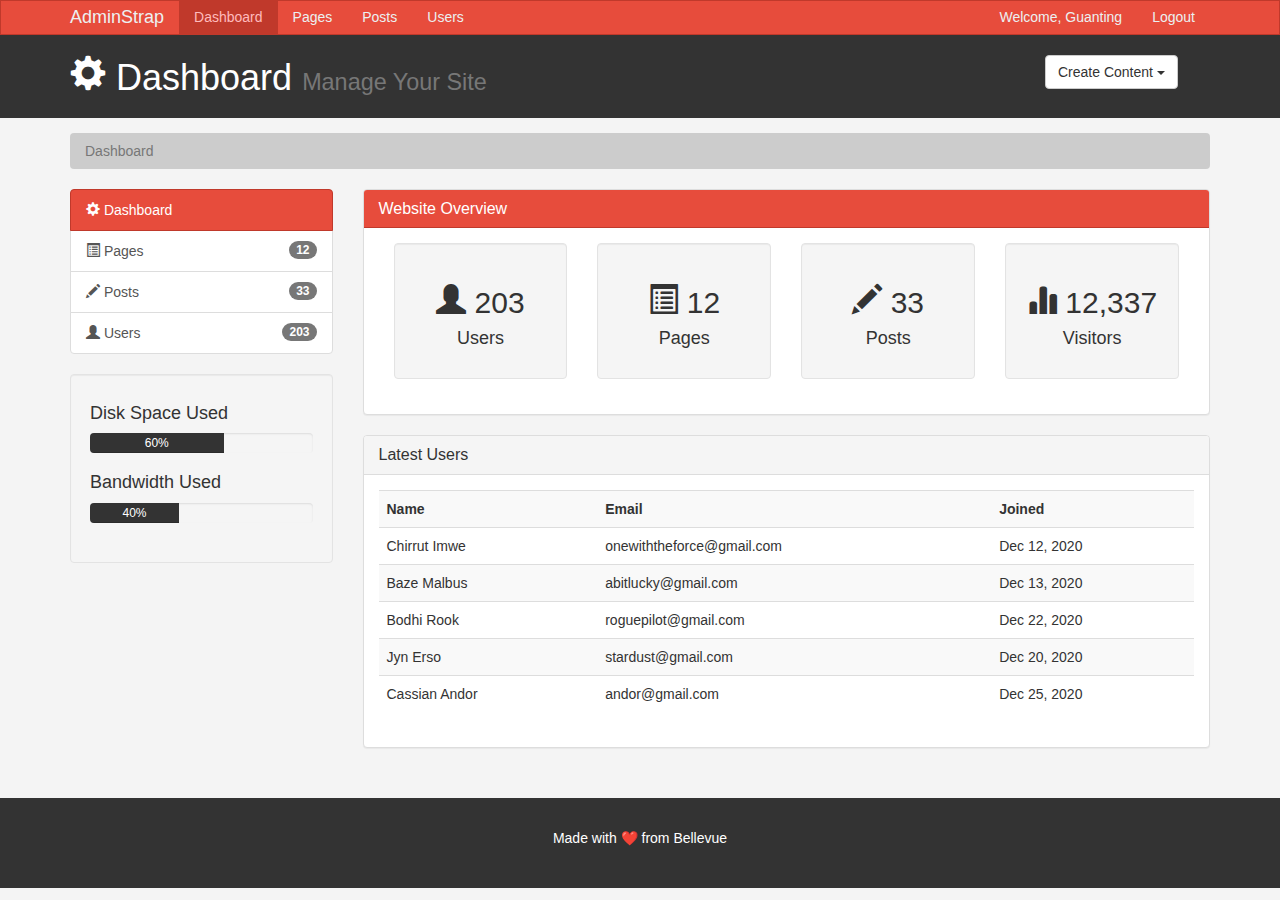
<file: index.html>
<!doctype html>
<html lang="en">

<head>
  <meta charset="utf-8">
  <meta name="viewport" content="width=device-width, initial-scale=1">
  <meta name="generator" content="Hugo 0.88.1">
  <title>Admin Area | Dashboard</title>

  <!-- Bootstrap core CSS -->
  <link href="css/bootstrap.min.css" rel="stylesheet">
  <link href="css/style.css" rel="stylesheet">
  <script src="https://cdn.ckeditor.com/4.6.1/standard/ckeditor.js"></script>
</head>

<body>

  <nav class="navbar navbar-default">
    <div class="container">
      <div class="navbar-header">
        <button type="button" class="navbar-toggle collapsed" data-toggle="collapse" data-target="#navbar"
          aria-expanded="false" aria-controls="navbar">
          <span class="sr-only">Toggle navigation</span>
          <span class="icon-bar"></span>
          <span class="icon-bar"></span>
          <span class="icon-bar"></span>
        </button>
        <a class="navbar-brand" href="#">AdminStrap</a>
      </div>
      <div id="navbar" class="collapse navbar-collapse">
        <ul class="nav navbar-nav">
          <li class="active"><a href="index.html">Dashboard</a></li>
          <li><a href="pages.html">Pages</a></li>
          <li><a href="posts.html">Posts</a></li>
          <li><a href="users.html">Users</a></li>
        </ul>
        <ul class="nav navbar-nav navbar-right">
          <li><a href="#">Welcome, Guanting</a></li>
          <li><a href="login.html">Logout</a></li>
        </ul>
      </div>
      <!--/.nav-collapse -->
    </div>
  </nav>

  <header id="header">
    <div class="container">
      <div class="row">
        <div class="col-md-10">
          <h1><span class="glyphicon glyphicon-cog" aria-hidden="true"></span> Dashboard <small>Manage Your Site</small>
          </h1>
        </div>
        <div class="col-md-2">
          <div class="dropdown create">
            <button class="btn btn-default dropdown-toggle" type="button" id="dropdownMenu1" data-toggle="dropdown"
              aria-haspopup="true" aria-expanded="true">
              Create Content
              <span class="caret"></span>
            </button>
            <ul class="dropdown-menu" aria-labelledby="dropdownMenu1">
              <li><a type="button" data-toggle="modal" data-target="#addPage">Add Page</a></li>
              <li><a type="button" data-toggle="modal" data-target="#addPost">Add Post</a></li>
              <li><a type="button" data-toggle="modal" data-target="#addUser">Add User</a></li>
            </ul>
          </div>
        </div>
      </div>
    </div>
  </header>

  <section id="breadcrumb">
    <div class="container">
      <ol class="breadcrumb">
        <li class="active">Dashboard</li>
      </ol>
    </div>
  </section>

  <section id="main">
    <div class="container">
      <div class="row">
        <div class="col-md-3">
          <div class="list-group">
            <a href="index.html" class="list-group-item active main-color-bg">
              <span class="glyphicon glyphicon-cog" aria-hidden="true"></span> Dashboard
            </a>
            <a href="pages.html" class="list-group-item"><span class="glyphicon glyphicon-list-alt"
                aria-hidden="true"></span> Pages <span class="badge">12</span></a>
            <a href="posts.html" class="list-group-item"><span class="glyphicon glyphicon-pencil"
                aria-hidden="true"></span> Posts <span class="badge">33</span></a>
            <a href="#" class="list-group-item"><span class="glyphicon glyphicon-user" aria-hidden="true"></span> Users
              <span class="badge">203</span></a>
          </div>
          <div class="well">
            <h4>Disk Space Used</h4>
            <div class="progress">
              <div class="progress-bar" role="progressbar" aria-valuenow="60" aria-valuemin="0" aria-valuemax="100"
                style="width: 60%;">
                60%
              </div>
            </div>
            <h4>Bandwidth Used</h4>
            <div class="progress">
              <div class="progress-bar" role="progressbar" aria-valuenow="60" aria-valuemin="0" aria-valuemax="100"
                style="width: 40%;">
                40%
              </div>
            </div>
          </div>
        </div>
        <div class="col-md-9">
          <!-- Website Overview -->
          <div class="panel panel-default">
            <div class="panel-heading main-color-bg">
              <h3 class="panel-title">Website Overview</h3>
            </div>
            <div class="panel-body">
              <div class="col-md-3">
                <div class="well dash-box">
                  <h2><span class="glyphicon glyphicon-user" aria-hidden="true"></span> 203</h2>
                  <h4>Users</h4>
                </div>
              </div>
              <div class="col-md-3">
                <div class="well dash-box">
                  <h2><span class="glyphicon glyphicon-list-alt" aria-hidden="true"></span> 12</h2>
                  <h4>Pages</h4>
                </div>
              </div>
              <div class="col-md-3">
                <div class="well dash-box">
                  <h2><span class="glyphicon glyphicon-pencil" aria-hidden="true"></span> 33</h2>
                  <h4>Posts</h4>
                </div>
              </div>
              <div class="col-md-3">
                <div class="well dash-box">
                  <h2><span class="glyphicon glyphicon-stats" aria-hidden="true"></span> 12,337</h2>
                  <h4>Visitors</h4>
                </div>
              </div>
            </div>
          </div>
          <div class="panel panel-default">
            <div class="panel-heading">
              <h3 class="panel-title">Latest Users</h3>
            </div>
            <div class="panel-body">
              <table class="table table-striped table-hover">
                <tr>
                  <th>Name</th>
                  <th>Email</th>
                  <th>Joined</th>
                </tr>
                <tr>
                  <td>Chirrut Imwe</td>
                  <td>onewiththeforce@gmail.com</td>
                  <td>Dec 12, 2020</td>
                </tr>
                <tr>
                  <td>Baze Malbus</td>
                  <td>abitlucky@gmail.com</td>
                  <td>Dec 13, 2020</td>
                </tr>
                <tr>
                  <td>Bodhi Rook</td>
                  <td>roguepilot@gmail.com</td>
                  <td>Dec 22, 2020</td>
                </tr>
                <tr>
                  <td>Jyn Erso</td>
                  <td>stardust@gmail.com</td>
                  <td>Dec 20, 2020</td>
                </tr>
                <tr>
                  <td>Cassian Andor</td>
                  <td>andor@gmail.com</td>
                  <td>Dec 25, 2020</td>
                </tr>
              </table>
            </div>
          </div>
        </div>
      </div>
    </div>
  </section>

  <footer id="footer">
    <p>Made with ❤️ from Bellevue</p>
  </footer>

  <!-- Modals -->

  <!-- Add Page -->
  <div class="modal fade" id="addPage" tabindex="-1" role="dialog" aria-labelledby="myModalLabel">
    <div class="modal-dialog" role="document">
      <div class="modal-content">
        <form>
          <div class="modal-header">
            <button type="button" class="close" data-dismiss="modal" aria-label="Close"><span
                aria-hidden="true">&times;</span></button>
            <h4 class="modal-title" id="myModalLabel">Add Page</h4>
          </div>
          <div class="modal-body">
            <div class="form-group">
              <label>Page Title</label>
              <input type="text" class="form-control" placeholder="Page Title">
            </div>
            <div class="form-group">
              <label>Page Body</label>
              <textarea name="editor1" class="form-control" placeholder="Page Body"></textarea>
            </div>
            <div class="checkbox">
              <label>
                <input type="checkbox"> Published
              </label>
            </div>
            <div class="form-group">
              <label>Meta Tags</label>
              <input type="text" class="form-control" placeholder="Add Some Tags...">
            </div>
            <div class="form-group">
              <label>Meta Description</label>
              <input type="text" class="form-control" placeholder="Add Meta Description...">
            </div>
          </div>
          <div class="modal-footer">
            <button type="button" class="btn btn-default" data-dismiss="modal">Close</button>
            <button type="submit" class="btn btn-primary">Save changes</button>
          </div>
        </form>
      </div>
    </div>
  </div>

  <!-- Add Post -->
  <div class="modal fade" id="addPost" tabindex="-1" role="dialog" aria-labelledby="myModalLabel">
    <div class="modal-dialog" role="document">
      <div class="modal-content">
        <form>
          <div class="modal-header">
            <button type="button" class="close" data-dismiss="modal" aria-label="Close"><span
                aria-hidden="true">&times;</span></button>
            <h4 class="modal-title" id="myModalLabel">Add Post</h4>
          </div>
          <div class="modal-body">
            <div class="form-group">
              <label>Post Title</label>
              <input type="text" class="form-control" placeholder="Post Title">
            </div>
            <div class="form-group">
              <label>Post Body</label>
              <textarea name="editor2" class="form-control" placeholder="Post Body"></textarea>
            </div>
            <div class="form-group">
              <label>Meta Tags</label>
              <input type="text" class="form-control" placeholder="Add Some Tags...">
            </div>
            <div class="form-group">
              <label>Meta Description</label>
              <input type="text" class="form-control" placeholder="Add Meta Description...">
            </div>
          </div>
          <div class="modal-footer">
            <button type="button" class="btn btn-default" data-dismiss="modal">Close</button>
            <button type="submit" class="btn btn-primary">Save changes</button>
          </div>
        </form>
      </div>
    </div>
  </div>

  <!-- TODO: Add Post, Add User -->
  <div class="modal fade" id="addUser" tabindex="-1" role="dialog" aria-labelledby="myModalLabel">
    <div class="modal-dialog" role="document">
      <div class="modal-content">
        <form>
          <div class="modal-header">
            <button type="button" class="close" data-dismiss="modal" aria-label="Close"><span
                aria-hidden="true">&times;</span></button>
            <h4 class="modal-title" id="myModalLabel">Add User</h4>
          </div>
          <div class="modal-body">
            <div class="form-group">
              <label>Name of User</label>
              <input type="text" class="form-control" placeholder="Name of User">
            </div>
            <div class="form-group">
              <label>User Email</label>
              <input type="text" class="form-control" placeholder="Email">
            </div>
          </div>
          <div class="modal-footer">
            <button type="button" class="btn btn-default" data-dismiss="modal">Close</button>
            <button type="submit" class="btn btn-primary">Invite to Organization</button>
          </div>
        </form>
      </div>
    </div>
  </div>


  <script>
    CKEDITOR.replace( 'editor1' );
    CKEDITOR.replace( 'editor2' );
  </script>
  <!-- Bootstrap core JavaScript
    ================================================== -->
  <!-- Placed at the end of the document so the pages load faster -->
  <script src="https://ajax.googleapis.com/ajax/libs/jquery/1.12.4/jquery.min.js"></script>
  <script src="js/bootstrap.min.js"></script>
</body>

</html>
</file>
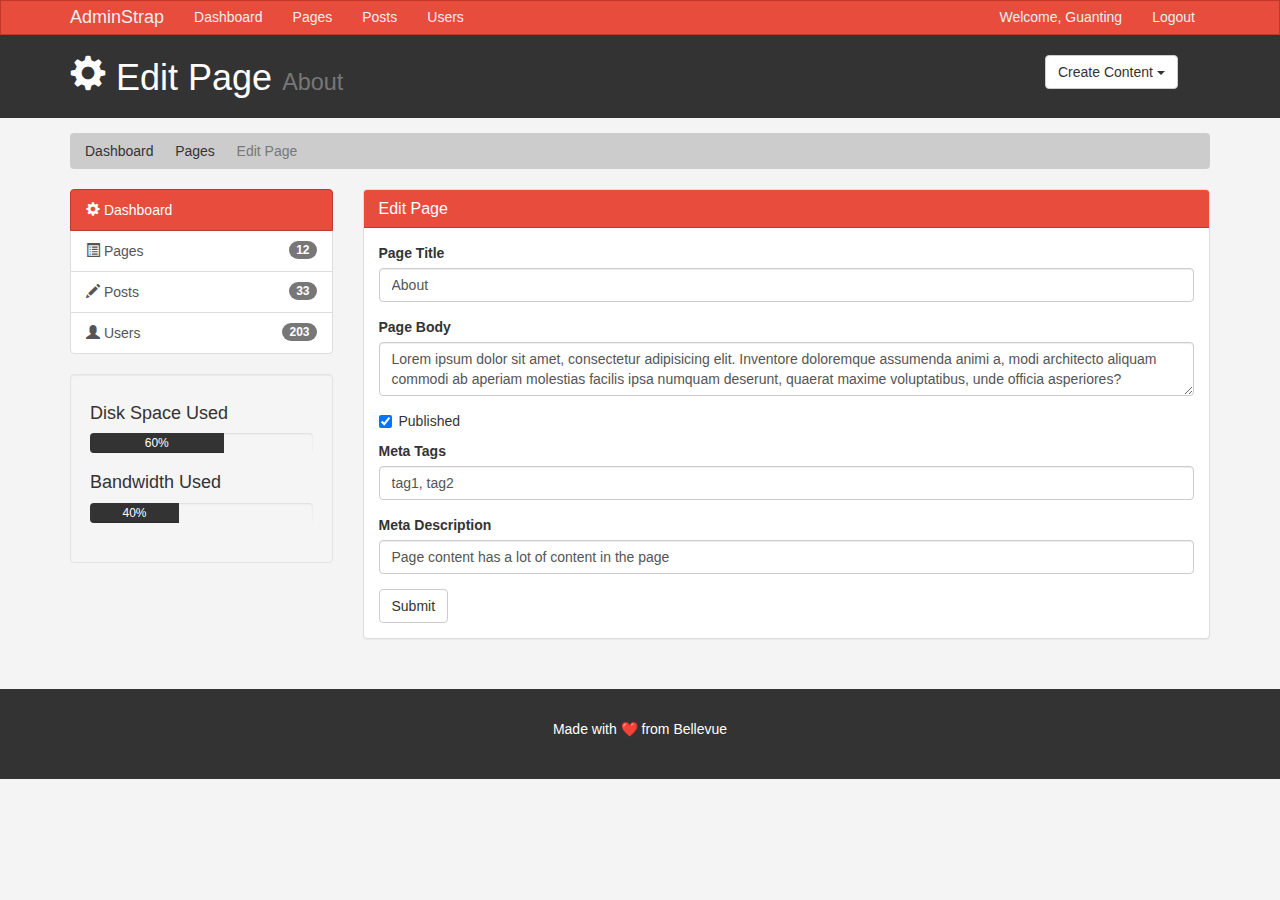
<file: edit.html>
<!doctype html>
<html lang="en">

<head>
  <meta charset="utf-8">
  <meta name="viewport" content="width=device-width, initial-scale=1">
  <meta name="generator" content="Hugo 0.88.1">
  <title>Admin Area | Edit Page</title>

  <!-- Bootstrap core CSS -->
  <link href="css/bootstrap.min.css" rel="stylesheet">
  <link href="css/style.css" rel="stylesheet">
  <script src="https://cdn.ckeditor.com/4.6.1/standard/ckeditor.js"></script>
</head>

<body>

  <nav class="navbar navbar-default">
    <div class="container">
      <div class="navbar-header">
        <button type="button" class="navbar-toggle collapsed" data-toggle="collapse" data-target="#navbar"
          aria-expanded="false" aria-controls="navbar">
          <span class="sr-only">Toggle navigation</span>
          <span class="icon-bar"></span>
          <span class="icon-bar"></span>
          <span class="icon-bar"></span>
        </button>
        <a class="navbar-brand" href="#">AdminStrap</a>
      </div>
      <div id="navbar" class="collapse navbar-collapse">
        <ul class="nav navbar-nav">
          <li><a href="index.html">Dashboard</a></li>
          <li><a href="pages.html">Pages</a></li>
          <li><a href="posts.html">Posts</a></li>
          <li><a href="users.html">Users</a></li>
        </ul>
        <ul class="nav navbar-nav navbar-right">
          <li><a href="#">Welcome, Guanting</a></li>
          <li><a href="login.html">Logout</a></li>
        </ul>
      </div>
      <!--/.nav-collapse -->
    </div>
  </nav>

  <header id="header">
    <div class="container">
      <div class="row">
        <div class="col-md-10">
          <h1><span class="glyphicon glyphicon-cog" aria-hidden="true"></span> Edit Page <small>About</small>
          </h1>
        </div>
        <div class="col-md-2">
          <div class="dropdown create">
            <button class="btn btn-default dropdown-toggle" type="button" id="dropdownMenu1" data-toggle="dropdown"
              aria-haspopup="true" aria-expanded="true">
              Create Content
              <span class="caret"></span>
            </button>
            <ul class="dropdown-menu" aria-labelledby="dropdownMenu1">
              <li><a type="button" data-toggle="modal" data-target="#addPage">Add Page</a></li>
              <li><a type="button" data-toggle="modal" data-target="#addPost">Add Post</a></li>
              <li><a type="button" data-toggle="modal" data-target="#addUser">Add User</a></li>
            </ul>
          </div>
        </div>
      </div>
    </div>
  </header>

  <section id="breadcrumb">
    <div class="container">
      <ol class="breadcrumb">
        <li><a href="index.html">Dashboard</a></li>
        <li><a href="pages.html">Pages</a></li>
        <li class="active">Edit Page</li>
      </ol>
    </div>
  </section>

  <section id="main">
    <div class="container">
      <div class="row">
        <div class="col-md-3">
          <div class="list-group">
            <a href="index.html" class="list-group-item active main-color-bg">
              <span class="glyphicon glyphicon-cog" aria-hidden="true"></span> Dashboard
            </a>
            <a href="pages.html" class="list-group-item"><span class="glyphicon glyphicon-list-alt"
                aria-hidden="true"></span> Pages <span class="badge">12</span></a>
            <a href="posts.html" class="list-group-item"><span class="glyphicon glyphicon-pencil"
                aria-hidden="true"></span> Posts <span class="badge">33</span></a>
            <a href="#" class="list-group-item"><span class="glyphicon glyphicon-user" aria-hidden="true"></span> Users
              <span class="badge">203</span></a>
          </div>
          <div class="well">
            <h4>Disk Space Used</h4>
            <div class="progress">
              <div class="progress-bar" role="progressbar" aria-valuenow="60" aria-valuemin="0" aria-valuemax="100"
                style="width: 60%;">
                60%
              </div>
            </div>
            <h4>Bandwidth Used</h4>
            <div class="progress">
              <div class="progress-bar" role="progressbar" aria-valuenow="60" aria-valuemin="0" aria-valuemax="100"
                style="width: 40%;">
                40%
              </div>
            </div>
          </div>
        </div>
        <div class="col-md-9">
          <!-- Website Overview -->
          <div class="panel panel-default">
            <div class="panel-heading main-color-bg">
              <h3 class="panel-title">Edit Page</h3>
            </div>
            <div class="panel-body">
                <form>
                    <div class="form-group">
                        <label>Page Title</label>
                        <input type="text" class="form-control" placeholder="Page Title" value="About">
                      </div>
                      <div class="form-group">
                        <label>Page Body</label>
                        <textarea name="editor3" class="form-control" placeholder="Page Body">Lorem ipsum dolor sit amet, consectetur adipisicing elit. Inventore doloremque assumenda animi a, modi architecto aliquam commodi ab aperiam molestias facilis ipsa numquam deserunt, quaerat maxime voluptatibus, unde officia asperiores?</textarea>
                      </div>
                      <div class="checkbox">
                        <label>
                          <input type="checkbox" checked> Published
                        </label>
                      </div>
                      <div class="form-group">
                        <label>Meta Tags</label>
                        <input type="text" class="form-control" placeholder="Add Some Tags..." value="tag1, tag2">
                      </div>
                      <div class="form-group">
                        <label>Meta Description</label>
                        <input type="text" class="form-control" placeholder="Add Meta Description..." value="Page content has a lot of content in the page">
                      </div>
                      <input type="submit" class="btn btn-default" value="Submit">
                </form>
            </div>
          </div>
        </div>
      </div>
    </div>
  </section>

  <footer id="footer">
    <p>Made with ❤️ from Bellevue</p>
  </footer>

  <!-- Modals -->

  <!-- Add Page -->
  <div class="modal fade" id="addPage" tabindex="-1" role="dialog" aria-labelledby="myModalLabel">
    <div class="modal-dialog" role="document">
      <div class="modal-content">
        <form>
          <div class="modal-header">
            <button type="button" class="close" data-dismiss="modal" aria-label="Close"><span
                aria-hidden="true">&times;</span></button>
            <h4 class="modal-title" id="myModalLabel">Add Page</h4>
          </div>
          <div class="modal-body">
            <div class="form-group">
              <label>Page Title</label>
              <input type="text" class="form-control" placeholder="Page Title">
            </div>
            <div class="form-group">
              <label>Page Body</label>
              <textarea name="editor1" class="form-control" placeholder="Page Body"></textarea>
            </div>
            <div class="checkbox">
              <label>
                <input type="checkbox"> Published
              </label>
            </div>
            <div class="form-group">
              <label>Meta Tags</label>
              <input type="text" class="form-control" placeholder="Add Some Tags...">
            </div>
            <div class="form-group">
              <label>Meta Description</label>
              <input type="text" class="form-control" placeholder="Add Meta Description...">
            </div>
          </div>
          <div class="modal-footer">
            <button type="button" class="btn btn-default" data-dismiss="modal">Close</button>
            <button type="submit" class="btn btn-primary">Save changes</button>
          </div>
        </form>
      </div>
    </div>
  </div>

  <!-- Add Post -->
  <div class="modal fade" id="addPost" tabindex="-1" role="dialog" aria-labelledby="myModalLabel">
    <div class="modal-dialog" role="document">
      <div class="modal-content">
        <form>
          <div class="modal-header">
            <button type="button" class="close" data-dismiss="modal" aria-label="Close"><span
                aria-hidden="true">&times;</span></button>
            <h4 class="modal-title" id="myModalLabel">Add Post</h4>
          </div>
          <div class="modal-body">
            <div class="form-group">
              <label>Post Title</label>
              <input type="text" class="form-control" placeholder="Post Title">
            </div>
            <div class="form-group">
              <label>Post Body</label>
              <textarea name="editor2" class="form-control" placeholder="Post Body"></textarea>
            </div>
            <div class="form-group">
              <label>Meta Tags</label>
              <input type="text" class="form-control" placeholder="Add Some Tags...">
            </div>
            <div class="form-group">
              <label>Meta Description</label>
              <input type="text" class="form-control" placeholder="Add Meta Description...">
            </div>
          </div>
          <div class="modal-footer">
            <button type="button" class="btn btn-default" data-dismiss="modal">Close</button>
            <button type="submit" class="btn btn-primary">Save changes</button>
          </div>
        </form>
      </div>
    </div>
  </div>

  <!-- TODO: Add Post, Add User -->
  <div class="modal fade" id="addUser" tabindex="-1" role="dialog" aria-labelledby="myModalLabel">
    <div class="modal-dialog" role="document">
      <div class="modal-content">
        <form>
          <div class="modal-header">
            <button type="button" class="close" data-dismiss="modal" aria-label="Close"><span
                aria-hidden="true">&times;</span></button>
            <h4 class="modal-title" id="myModalLabel">Add User</h4>
          </div>
          <div class="modal-body">
            <div class="form-group">
              <label>Name of User</label>
              <input type="text" class="form-control" placeholder="Name of User">
            </div>
            <div class="form-group">
              <label>User Email</label>
              <input type="text" class="form-control" placeholder="Email">
            </div>
          </div>
          <div class="modal-footer">
            <button type="button" class="btn btn-default" data-dismiss="modal">Close</button>
            <button type="submit" class="btn btn-primary">Invite to Organization</button>
          </div>
        </form>
      </div>
    </div>
  </div>


  <script>
    CKEDITOR.replace( 'editor1' );
    CKEDITOR.replace( 'editor2' );
    CKEDITOR.replace( 'editor3' );

  </script>
  <!-- Bootstrap core JavaScript
    ================================================== -->
  <!-- Placed at the end of the document so the pages load faster -->
  <script src="https://ajax.googleapis.com/ajax/libs/jquery/1.12.4/jquery.min.js"></script>
  <script src="js/bootstrap.min.js"></script>
</body>

</html>
</file>
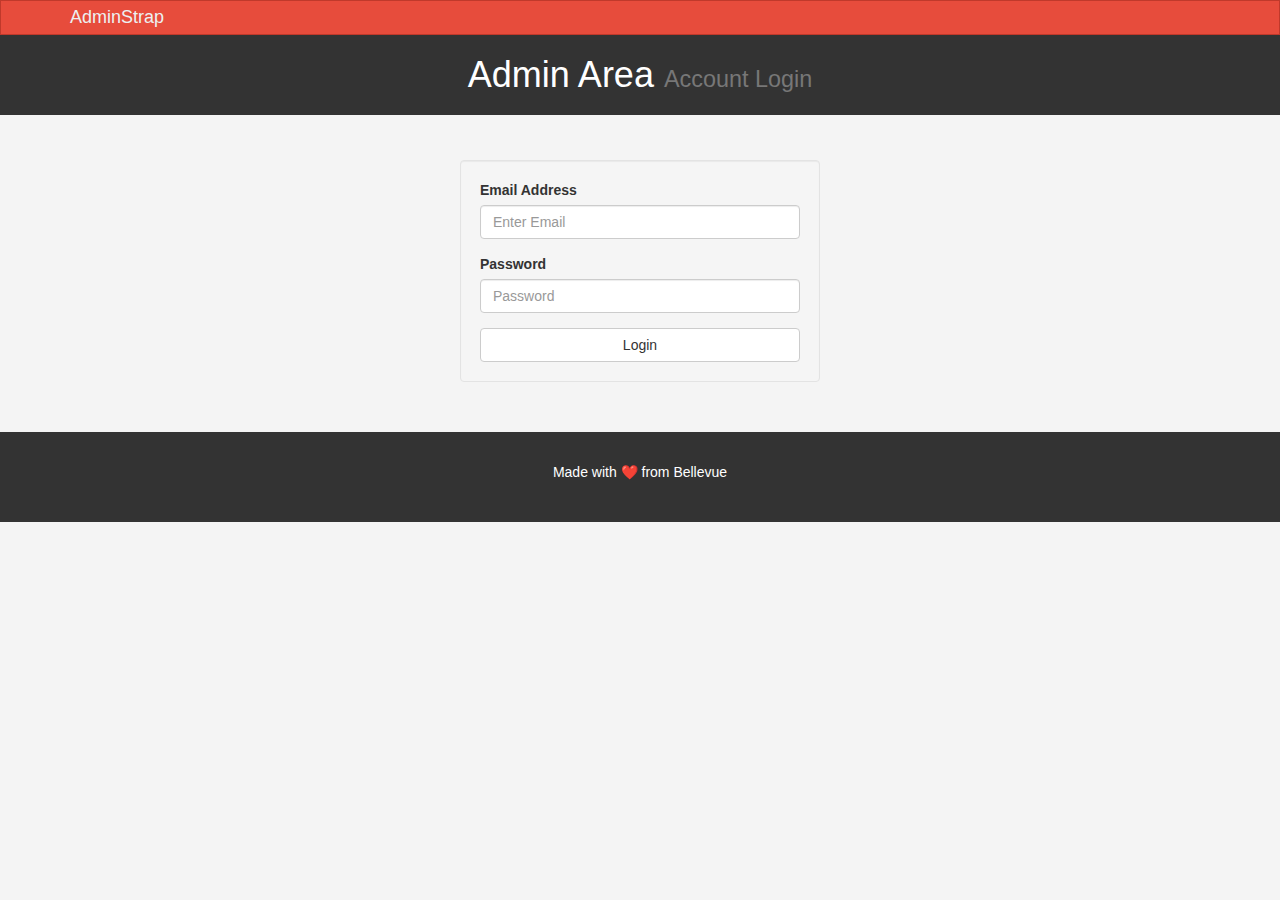
<file: login.html>
<!doctype html>
<html lang="en">

<head>
  <meta charset="utf-8">
  <meta name="viewport" content="width=device-width, initial-scale=1">
  <meta name="generator" content="Hugo 0.88.1">
  <title>Admin Area | Account Login</title>

  <!-- Bootstrap core CSS -->
  <link href="css/bootstrap.min.css" rel="stylesheet">
  <link href="css/style.css" rel="stylesheet">
  <script src="https://cdn.ckeditor.com/4.6.1/standard/ckeditor.js"></script>
</head>

<body>

  <nav class="navbar navbar-default">
    <div class="container">
      <div class="navbar-header">
        <button type="button" class="navbar-toggle collapsed" data-toggle="collapse" data-target="#navbar"
          aria-expanded="false" aria-controls="navbar">
          <span class="sr-only">Toggle navigation</span>
          <span class="icon-bar"></span>
          <span class="icon-bar"></span>
          <span class="icon-bar"></span>
        </button>
        <a class="navbar-brand" href="#">AdminStrap</a>
      </div>
      <div id="navbar" class="collapse navbar-collapse">
        
      </div>
      <!--/.nav-collapse -->
    </div>
  </nav>

  <header id="header">
    <div class="container">
      <div class="row">
        <div class="col-md-12">
          <h1 class="text-center"> Admin Area <small>Account Login</small>
          </h1>
        </div>
        </div>
      </div>
    </div>
  </header>

  <section id="main">
    <div class="container">
      <div class="row">
        <div class="col-md-4 col-md-offset-4">
            <form id="login" action="index.html" class="well">
                <div class="form-group">
                  <label>Email Address</label>
                  <input type="text" class="form-control" placeholder="Enter Email">
                </div>
                <div class="form-group">
                  <label>Password</label>
                  <input type="password" class="form-control" placeholder="Password">
                </div>
                <button type="submit" class="btn btn-default btn-block">Login</button>
            </form>
        </div>
      </div>
    </div>
  </section>

  <footer id="footer">
    <p>Made with ❤️ from Bellevue</p>
  </footer>



  <script>
    CKEDITOR.replace( 'editor1' );
    CKEDITOR.replace( 'editor2' );
  </script>
  <!-- Bootstrap core JavaScript
    ================================================== -->
  <!-- Placed at the end of the document so the pages load faster -->
  <script src="https://ajax.googleapis.com/ajax/libs/jquery/1.12.4/jquery.min.js"></script>
  <script src="js/bootstrap.min.js"></script>
</body>

</html>
</file>
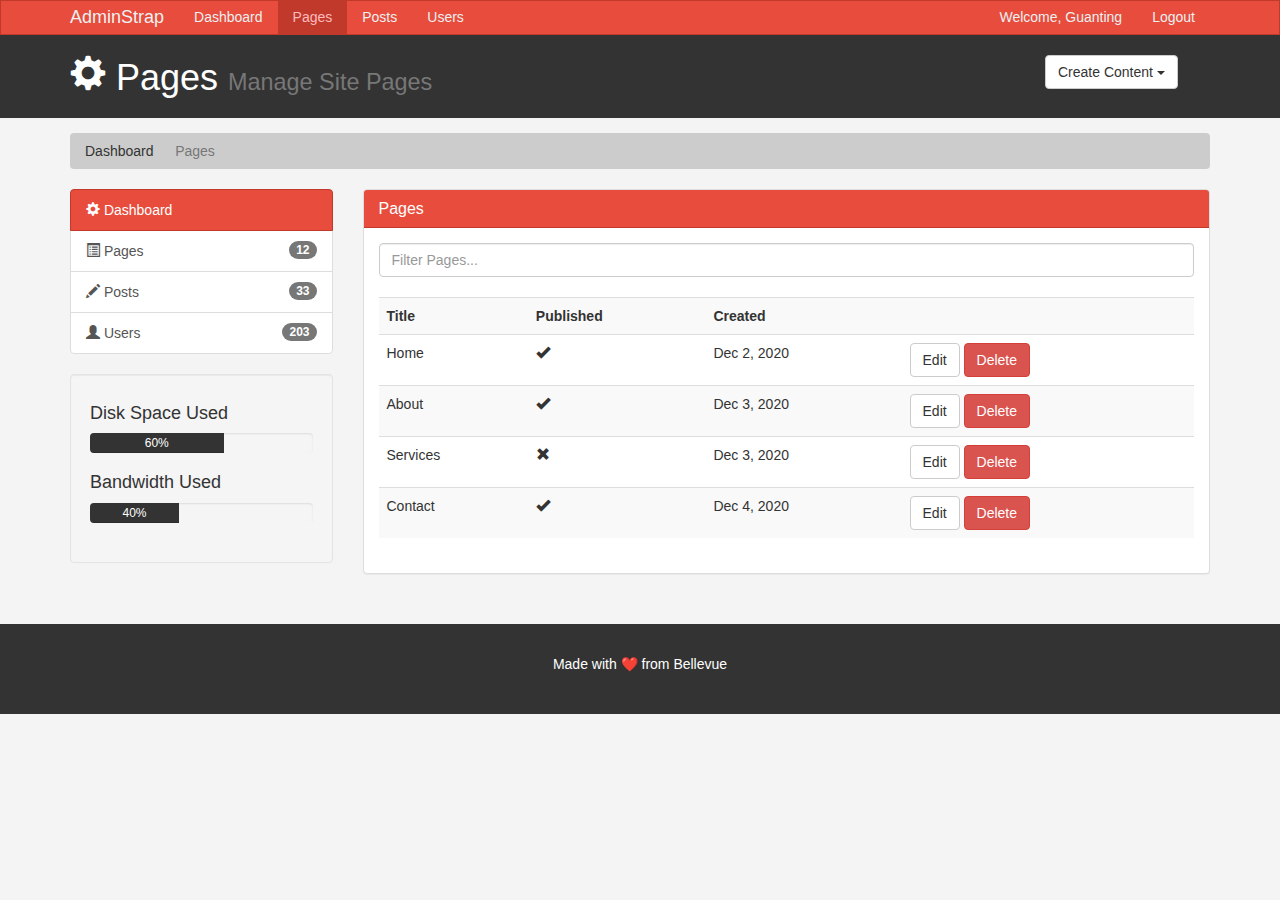
<file: pages.html>
<!doctype html>
<html lang="en">

<head>
  <meta charset="utf-8">
  <meta name="viewport" content="width=device-width, initial-scale=1">
  <meta name="generator" content="Hugo 0.88.1">
  <title>Admin Area | Pages</title>

  <!-- Bootstrap core CSS -->
  <link href="css/bootstrap.min.css" rel="stylesheet">
  <link href="css/style.css" rel="stylesheet">
  <script src="https://cdn.ckeditor.com/4.6.1/standard/ckeditor.js"></script>
</head>

<body>

  <nav class="navbar navbar-default">
    <div class="container">
      <div class="navbar-header">
        <button type="button" class="navbar-toggle collapsed" data-toggle="collapse" data-target="#navbar"
          aria-expanded="false" aria-controls="navbar">
          <span class="sr-only">Toggle navigation</span>
          <span class="icon-bar"></span>
          <span class="icon-bar"></span>
          <span class="icon-bar"></span>
        </button>
        <a class="navbar-brand" href="#">AdminStrap</a>
      </div>
      <div id="navbar" class="collapse navbar-collapse">
        <ul class="nav navbar-nav">
          <li><a href="index.html">Dashboard</a></li>
          <li class="active"><a href="pages.html">Pages</a></li>
          <li><a href="posts.html">Posts</a></li>
          <li><a href="users.html">Users</a></li>
        </ul>
        <ul class="nav navbar-nav navbar-right">
          <li><a href="#">Welcome, Guanting</a></li>
          <li><a href="login.html">Logout</a></li>
        </ul>
      </div>
      <!--/.nav-collapse -->
    </div>
  </nav>

  <header id="header">
    <div class="container">
      <div class="row">
        <div class="col-md-10">
          <h1><span class="glyphicon glyphicon-cog" aria-hidden="true"></span> Pages <small>Manage Site Pages</small>
          </h1>
        </div>
        <div class="col-md-2">
          <div class="dropdown create">
            <button class="btn btn-default dropdown-toggle" type="button" id="dropdownMenu1" data-toggle="dropdown"
              aria-haspopup="true" aria-expanded="true">
              Create Content
              <span class="caret"></span>
            </button>
            <ul class="dropdown-menu" aria-labelledby="dropdownMenu1">
              <li><a type="button" data-toggle="modal" data-target="#addPage">Add Page</a></li>
              <li><a type="button" data-toggle="modal" data-target="#addPost">Add Post</a></li>
              <li><a type="button" data-toggle="modal" data-target="#addUser">Add User</a></li>
            </ul>
          </div>
        </div>
      </div>
    </div>
  </header>

  <section id="breadcrumb">
    <div class="container">
      <ol class="breadcrumb">
        <li><a href="index.html">Dashboard</a></li>
        <li class="active">Pages</li>
      </ol>
    </div>
  </section>

  <section id="main">
    <div class="container">
      <div class="row">
        <div class="col-md-3">
          <div class="list-group">
            <a href="index.html" class="list-group-item active main-color-bg">
              <span class="glyphicon glyphicon-cog" aria-hidden="true"></span> Dashboard
            </a>
            <a href="pages.html" class="list-group-item"><span class="glyphicon glyphicon-list-alt"
                aria-hidden="true"></span> Pages <span class="badge">12</span></a>
            <a href="posts.html" class="list-group-item"><span class="glyphicon glyphicon-pencil"
                aria-hidden="true"></span> Posts <span class="badge">33</span></a>
            <a href="#" class="list-group-item"><span class="glyphicon glyphicon-user" aria-hidden="true"></span> Users
              <span class="badge">203</span></a>
          </div>
          <div class="well">
            <h4>Disk Space Used</h4>
            <div class="progress">
              <div class="progress-bar" role="progressbar" aria-valuenow="60" aria-valuemin="0" aria-valuemax="100"
                style="width: 60%;">
                60%
              </div>
            </div>
            <h4>Bandwidth Used</h4>
            <div class="progress">
              <div class="progress-bar" role="progressbar" aria-valuenow="60" aria-valuemin="0" aria-valuemax="100"
                style="width: 40%;">
                40%
              </div>
            </div>
          </div>
        </div>
        <div class="col-md-9">
          <!-- Website Overview -->
          <div class="panel panel-default">
            <div class="panel-heading main-color-bg">
              <h3 class="panel-title">Pages</h3>
            </div>
            <div class="panel-body">
                <div class="row">
                    <div class="col-md-12">
                        <input class="form-control" type="text" placeholder="Filter Pages...">
                    </div>
                </div>
                <br />
                <table class="table table-striped table-hover">
                    <tr>
                      <th>Title</th>
                      <th>Published</th>
                      <th>Created</th>
                      <th></th>
                    </tr>
                    <tr>
                      <td>Home</td>
                      <td><span class="glyphicon glyphicon-ok" aria-hidden="true"></span></td>
                      <td>Dec 2, 2020</td>
                      <td><a class="btn btn-default" href="edit.html">Edit</a> <a class="btn btn-danger" href="#">Delete</a></td>
                    </tr>
                    <tr>
                      <td>About</td>
                      <td><span class="glyphicon glyphicon-ok" aria-hidden="true"></span></td>
                      <td>Dec 3, 2020</td>
                      <td><a class="btn btn-default" href="edit.html">Edit</a> <a class="btn btn-danger" href="#">Delete</a></td>
                    </tr>
                    <tr>
                      <td>Services</td>
                      <td><span class="glyphicon glyphicon-remove" aria-hidden="true"></span></td>
                      <td>Dec 3, 2020</td>
                      <td><a class="btn btn-default" href="edit.html">Edit</a> <a class="btn btn-danger" href="#">Delete</a></td>
                    </tr>
                    <tr>
                      <td>Contact</td>
                      <td><span class="glyphicon glyphicon-ok" aria-hidden="true"></span></td>
                      <td>Dec 4, 2020</td>
                      <td><a class="btn btn-default" href="edit.html">Edit</a> <a class="btn btn-danger" href="#">Delete</a></td>
                    </tr>
                  </table>
            </div>
          </div>
        </div>
      </div>
    </div>
  </section>

  <footer id="footer">
    <p>Made with ❤️ from Bellevue</p>
  </footer>

  <!-- Modals -->

  <!-- Add Page -->
  <div class="modal fade" id="addPage" tabindex="-1" role="dialog" aria-labelledby="myModalLabel">
    <div class="modal-dialog" role="document">
      <div class="modal-content">
        <form>
          <div class="modal-header">
            <button type="button" class="close" data-dismiss="modal" aria-label="Close"><span
                aria-hidden="true">&times;</span></button>
            <h4 class="modal-title" id="myModalLabel">Add Page</h4>
          </div>
          <div class="modal-body">
            <div class="form-group">
              <label>Page Title</label>
              <input type="text" class="form-control" placeholder="Page Title">
            </div>
            <div class="form-group">
              <label>Page Body</label>
              <textarea name="editor1" class="form-control" placeholder="Page Body"></textarea>
            </div>
            <div class="checkbox">
              <label>
                <input type="checkbox"> Published
              </label>
            </div>
            <div class="form-group">
              <label>Meta Tags</label>
              <input type="text" class="form-control" placeholder="Add Some Tags...">
            </div>
            <div class="form-group">
              <label>Meta Description</label>
              <input type="text" class="form-control" placeholder="Add Meta Description...">
            </div>
          </div>
          <div class="modal-footer">
            <button type="button" class="btn btn-default" data-dismiss="modal">Close</button>
            <button type="submit" class="btn btn-primary">Save changes</button>
          </div>
        </form>
      </div>
    </div>
  </div>

  <!-- Add Post -->
  <div class="modal fade" id="addPost" tabindex="-1" role="dialog" aria-labelledby="myModalLabel">
    <div class="modal-dialog" role="document">
      <div class="modal-content">
        <form>
          <div class="modal-header">
            <button type="button" class="close" data-dismiss="modal" aria-label="Close"><span
                aria-hidden="true">&times;</span></button>
            <h4 class="modal-title" id="myModalLabel">Add Post</h4>
          </div>
          <div class="modal-body">
            <div class="form-group">
              <label>Post Title</label>
              <input type="text" class="form-control" placeholder="Post Title">
            </div>
            <div class="form-group">
              <label>Post Body</label>
              <textarea name="editor2" class="form-control" placeholder="Post Body"></textarea>
            </div>
            <div class="form-group">
              <label>Meta Tags</label>
              <input type="text" class="form-control" placeholder="Add Some Tags...">
            </div>
            <div class="form-group">
              <label>Meta Description</label>
              <input type="text" class="form-control" placeholder="Add Meta Description...">
            </div>
          </div>
          <div class="modal-footer">
            <button type="button" class="btn btn-default" data-dismiss="modal">Close</button>
            <button type="submit" class="btn btn-primary">Save changes</button>
          </div>
        </form>
      </div>
    </div>
  </div>

  <!-- TODO: Add Post, Add User -->
  <div class="modal fade" id="addUser" tabindex="-1" role="dialog" aria-labelledby="myModalLabel">
    <div class="modal-dialog" role="document">
      <div class="modal-content">
        <form>
          <div class="modal-header">
            <button type="button" class="close" data-dismiss="modal" aria-label="Close"><span
                aria-hidden="true">&times;</span></button>
            <h4 class="modal-title" id="myModalLabel">Add User</h4>
          </div>
          <div class="modal-body">
            <div class="form-group">
              <label>Name of User</label>
              <input type="text" class="form-control" placeholder="Name of User">
            </div>
            <div class="form-group">
              <label>User Email</label>
              <input type="text" class="form-control" placeholder="Email">
            </div>
          </div>
          <div class="modal-footer">
            <button type="button" class="btn btn-default" data-dismiss="modal">Close</button>
            <button type="submit" class="btn btn-primary">Invite to Organization</button>
          </div>
        </form>
      </div>
    </div>
  </div>


  <script>
    CKEDITOR.replace( 'editor1' );
    CKEDITOR.replace( 'editor2' );
  </script>
  <!-- Bootstrap core JavaScript
    ================================================== -->
  <!-- Placed at the end of the document so the pages load faster -->
  <script src="https://ajax.googleapis.com/ajax/libs/jquery/1.12.4/jquery.min.js"></script>
  <script src="js/bootstrap.min.js"></script>
</body>

</html>
</file>
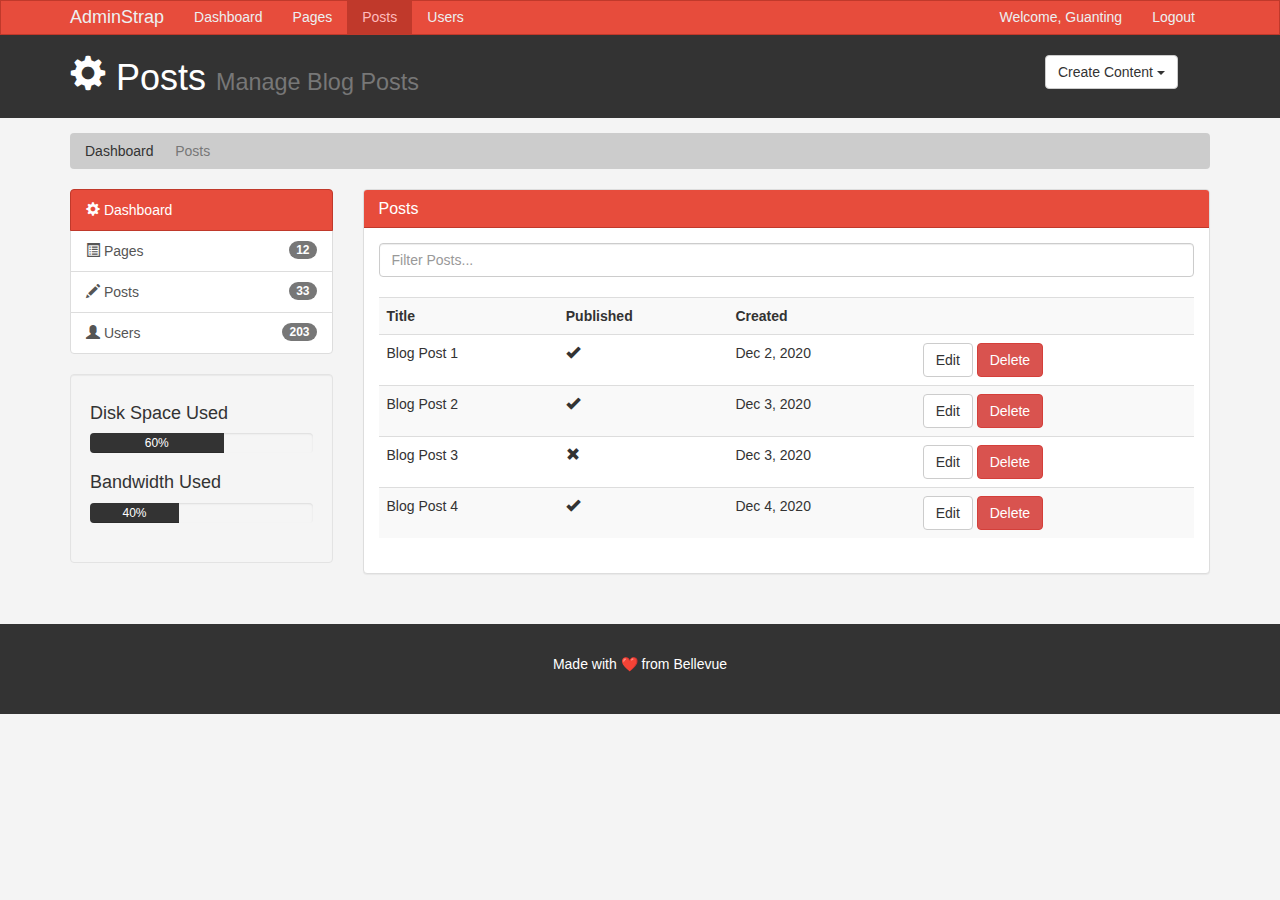
<file: posts.html>
<!doctype html>
<html lang="en">

<head>
  <meta charset="utf-8">
  <meta name="viewport" content="width=device-width, initial-scale=1">
  <meta name="generator" content="Hugo 0.88.1">
  <title>Admin Area | Posts</title>

  <!-- Bootstrap core CSS -->
  <link href="css/bootstrap.min.css" rel="stylesheet">
  <link href="css/style.css" rel="stylesheet">
  <script src="https://cdn.ckeditor.com/4.6.1/standard/ckeditor.js"></script>
</head>

<body>

  <nav class="navbar navbar-default">
    <div class="container">
      <div class="navbar-header">
        <button type="button" class="navbar-toggle collapsed" data-toggle="collapse" data-target="#navbar"
          aria-expanded="false" aria-controls="navbar">
          <span class="sr-only">Toggle navigation</span>
          <span class="icon-bar"></span>
          <span class="icon-bar"></span>
          <span class="icon-bar"></span>
        </button>
        <a class="navbar-brand" href="#">AdminStrap</a>
      </div>
      <div id="navbar" class="collapse navbar-collapse">
        <ul class="nav navbar-nav">
          <li><a href="index.html">Dashboard</a></li>
          <li><a href="pages.html">Pages</a></li>
          <li class="active"><a href="posts.html">Posts</a></li>
          <li><a href="users.html">Users</a></li>
        </ul>
        <ul class="nav navbar-nav navbar-right">
          <li><a href="#">Welcome, Guanting</a></li>
          <li><a href="login.html">Logout</a></li>
        </ul>
      </div>
      <!--/.nav-collapse -->
    </div>
  </nav>

  <header id="header">
    <div class="container">
      <div class="row">
        <div class="col-md-10">
          <h1><span class="glyphicon glyphicon-cog" aria-hidden="true"></span> Posts <small>Manage Blog Posts</small>
          </h1>
        </div>
        <div class="col-md-2">
          <div class="dropdown create">
            <button class="btn btn-default dropdown-toggle" type="button" id="dropdownMenu1" data-toggle="dropdown"
              aria-haspopup="true" aria-expanded="true">
              Create Content
              <span class="caret"></span>
            </button>
            <ul class="dropdown-menu" aria-labelledby="dropdownMenu1">
              <li><a type="button" data-toggle="modal" data-target="#addPage">Add Page</a></li>
              <li><a type="button" data-toggle="modal" data-target="#addPost">Add Post</a></li>
              <li><a type="button" data-toggle="modal" data-target="#addUser">Add User</a></li>
            </ul>
          </div>
        </div>
      </div>
    </div>
  </header>

  <section id="breadcrumb">
    <div class="container">
      <ol class="breadcrumb">
        <li><a href="index.html">Dashboard</a></li>
        <li class="active">Posts</li>
      </ol>
    </div>
  </section>

  <section id="main">
    <div class="container">
      <div class="row">
        <div class="col-md-3">
          <div class="list-group">
            <a href="index.html" class="list-group-item active main-color-bg">
              <span class="glyphicon glyphicon-cog" aria-hidden="true"></span> Dashboard
            </a>
            <a href="pages.html" class="list-group-item"><span class="glyphicon glyphicon-list-alt"
                aria-hidden="true"></span> Pages <span class="badge">12</span></a>
            <a href="posts.html" class="list-group-item"><span class="glyphicon glyphicon-pencil"
                aria-hidden="true"></span> Posts <span class="badge">33</span></a>
            <a href="#" class="list-group-item"><span class="glyphicon glyphicon-user" aria-hidden="true"></span> Users
              <span class="badge">203</span></a>
          </div>
          <div class="well">
            <h4>Disk Space Used</h4>
            <div class="progress">
              <div class="progress-bar" role="progressbar" aria-valuenow="60" aria-valuemin="0" aria-valuemax="100"
                style="width: 60%;">
                60%
              </div>
            </div>
            <h4>Bandwidth Used</h4>
            <div class="progress">
              <div class="progress-bar" role="progressbar" aria-valuenow="60" aria-valuemin="0" aria-valuemax="100"
                style="width: 40%;">
                40%
              </div>
            </div>
          </div>
        </div>
        <div class="col-md-9">
          <!-- Website Overview -->
          <div class="panel panel-default">
            <div class="panel-heading main-color-bg">
              <h3 class="panel-title">Posts</h3>
            </div>
            <div class="panel-body">
                <div class="row">
                    <div class="col-md-12">
                        <input class="form-control" type="text" placeholder="Filter Posts...">
                    </div>
                </div>
                <br />
                <table class="table table-striped table-hover">
                    <tr>
                      <th>Title</th>
                      <th>Published</th>
                      <th>Created</th>
                      <th></th>
                    </tr>
                    <tr>
                      <td>Blog Post 1</td>
                      <td><span class="glyphicon glyphicon-ok" aria-hidden="true"></span></td>
                      <td>Dec 2, 2020</td>
                      <td><a class="btn btn-default" href="edit.html">Edit</a> <a class="btn btn-danger" href="#">Delete</a></td>
                    </tr>
                    <tr>
                      <td>Blog Post 2</td>
                      <td><span class="glyphicon glyphicon-ok" aria-hidden="true"></span></td>
                      <td>Dec 3, 2020</td>
                      <td><a class="btn btn-default" href="edit.html">Edit</a> <a class="btn btn-danger" href="#">Delete</a></td>
                    </tr>
                    <tr>
                      <td>Blog Post 3</td>
                      <td><span class="glyphicon glyphicon-remove" aria-hidden="true"></span></td>
                      <td>Dec 3, 2020</td>
                      <td><a class="btn btn-default" href="edit.html">Edit</a> <a class="btn btn-danger" href="#">Delete</a></td>
                    </tr>
                    <tr>
                      <td>Blog Post 4</td>
                      <td><span class="glyphicon glyphicon-ok" aria-hidden="true"></span></td>
                      <td>Dec 4, 2020</td>
                      <td><a class="btn btn-default" href="edit.html">Edit</a> <a class="btn btn-danger" href="#">Delete</a></td>
                    </tr>
                  </table>
            </div>
          </div>
        </div>
      </div>
    </div>
  </section>

  <footer id="footer">
    <p>Made with ❤️ from Bellevue</p>
  </footer>

  <!-- Modals -->

  <!-- Add Page -->
  <div class="modal fade" id="addPage" tabindex="-1" role="dialog" aria-labelledby="myModalLabel">
    <div class="modal-dialog" role="document">
      <div class="modal-content">
        <form>
          <div class="modal-header">
            <button type="button" class="close" data-dismiss="modal" aria-label="Close"><span
                aria-hidden="true">&times;</span></button>
            <h4 class="modal-title" id="myModalLabel">Add Page</h4>
          </div>
          <div class="modal-body">
            <div class="form-group">
              <label>Page Title</label>
              <input type="text" class="form-control" placeholder="Page Title">
            </div>
            <div class="form-group">
              <label>Page Body</label>
              <textarea name="editor1" class="form-control" placeholder="Page Body"></textarea>
            </div>
            <div class="checkbox">
              <label>
                <input type="checkbox"> Published
              </label>
            </div>
            <div class="form-group">
              <label>Meta Tags</label>
              <input type="text" class="form-control" placeholder="Add Some Tags...">
            </div>
            <div class="form-group">
              <label>Meta Description</label>
              <input type="text" class="form-control" placeholder="Add Meta Description...">
            </div>
          </div>
          <div class="modal-footer">
            <button type="button" class="btn btn-default" data-dismiss="modal">Close</button>
            <button type="submit" class="btn btn-primary">Save changes</button>
          </div>
        </form>
      </div>
    </div>
  </div>

  <!-- Add Post -->
  <div class="modal fade" id="addPost" tabindex="-1" role="dialog" aria-labelledby="myModalLabel">
    <div class="modal-dialog" role="document">
      <div class="modal-content">
        <form>
          <div class="modal-header">
            <button type="button" class="close" data-dismiss="modal" aria-label="Close"><span
                aria-hidden="true">&times;</span></button>
            <h4 class="modal-title" id="myModalLabel">Add Post</h4>
          </div>
          <div class="modal-body">
            <div class="form-group">
              <label>Post Title</label>
              <input type="text" class="form-control" placeholder="Post Title">
            </div>
            <div class="form-group">
              <label>Post Body</label>
              <textarea name="editor2" class="form-control" placeholder="Post Body"></textarea>
            </div>
            <div class="form-group">
              <label>Meta Tags</label>
              <input type="text" class="form-control" placeholder="Add Some Tags...">
            </div>
            <div class="form-group">
              <label>Meta Description</label>
              <input type="text" class="form-control" placeholder="Add Meta Description...">
            </div>
          </div>
          <div class="modal-footer">
            <button type="button" class="btn btn-default" data-dismiss="modal">Close</button>
            <button type="submit" class="btn btn-primary">Save changes</button>
          </div>
        </form>
      </div>
    </div>
  </div>

  <!-- TODO: Add Post, Add User -->
  <div class="modal fade" id="addUser" tabindex="-1" role="dialog" aria-labelledby="myModalLabel">
    <div class="modal-dialog" role="document">
      <div class="modal-content">
        <form>
          <div class="modal-header">
            <button type="button" class="close" data-dismiss="modal" aria-label="Close"><span
                aria-hidden="true">&times;</span></button>
            <h4 class="modal-title" id="myModalLabel">Add User</h4>
          </div>
          <div class="modal-body">
            <div class="form-group">
              <label>Name of User</label>
              <input type="text" class="form-control" placeholder="Name of User">
            </div>
            <div class="form-group">
              <label>User Email</label>
              <input type="text" class="form-control" placeholder="Email">
            </div>
          </div>
          <div class="modal-footer">
            <button type="button" class="btn btn-default" data-dismiss="modal">Close</button>
            <button type="submit" class="btn btn-primary">Invite to Organization</button>
          </div>
        </form>
      </div>
    </div>
  </div>


  <script>
    CKEDITOR.replace( 'editor1' );
    CKEDITOR.replace( 'editor2' );
  </script>
  <!-- Bootstrap core JavaScript
    ================================================== -->
  <!-- Placed at the end of the document so the pages load faster -->
  <script src="https://ajax.googleapis.com/ajax/libs/jquery/1.12.4/jquery.min.js"></script>
  <script src="js/bootstrap.min.js"></script>
</body>

</html>
</file>
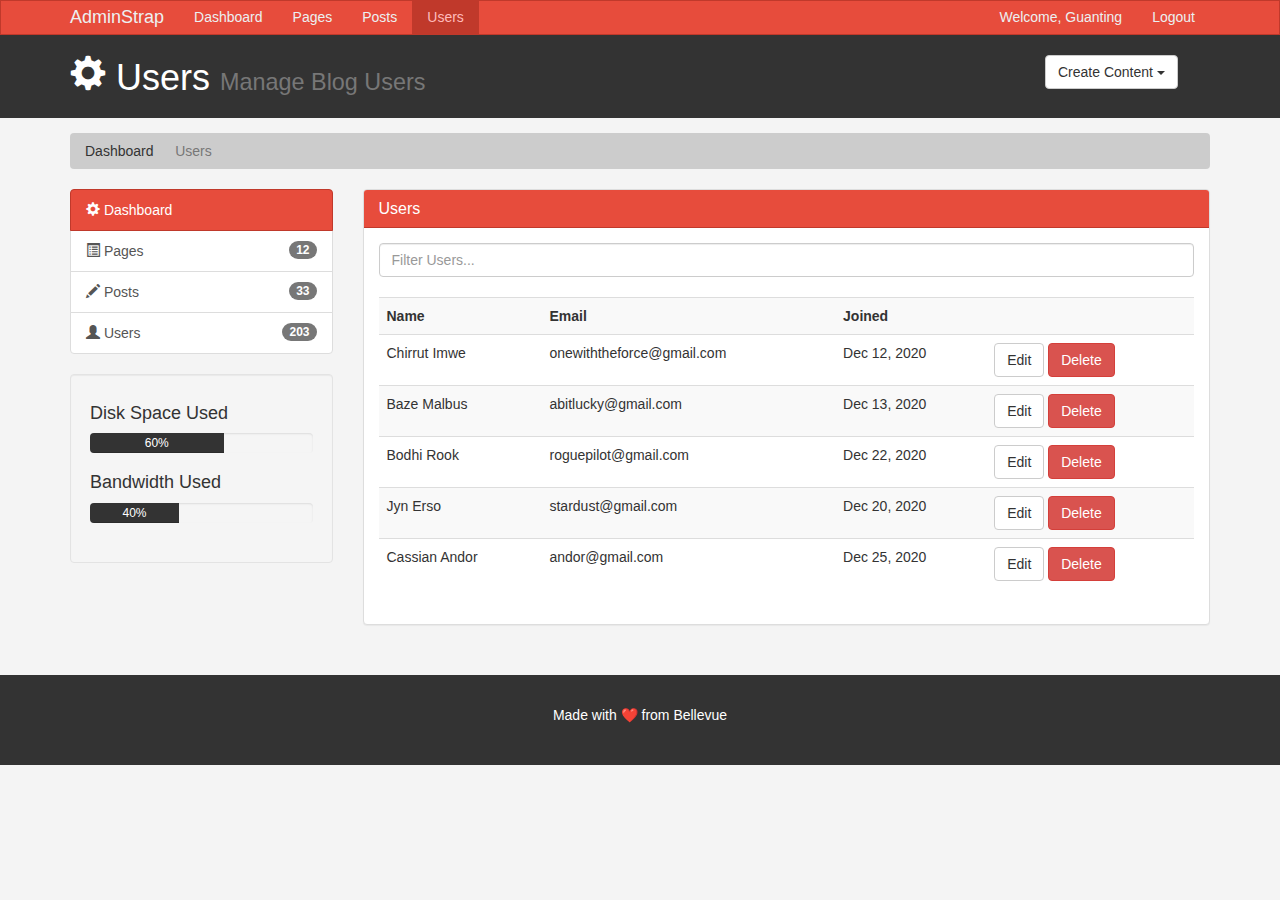
<file: users.html>
<!doctype html>
<html lang="en">

<head>
  <meta charset="utf-8">
  <meta name="viewport" content="width=device-width, initial-scale=1">
  <meta name="generator" content="Hugo 0.88.1">
  <title>Admin Area | Users</title>

  <!-- Bootstrap core CSS -->
  <link href="css/bootstrap.min.css" rel="stylesheet">
  <link href="css/style.css" rel="stylesheet">
  <script src="https://cdn.ckeditor.com/4.6.1/standard/ckeditor.js"></script>
</head>

<body>

  <nav class="navbar navbar-default">
    <div class="container">
      <div class="navbar-header">
        <button type="button" class="navbar-toggle collapsed" data-toggle="collapse" data-target="#navbar"
          aria-expanded="false" aria-controls="navbar">
          <span class="sr-only">Toggle navigation</span>
          <span class="icon-bar"></span>
          <span class="icon-bar"></span>
          <span class="icon-bar"></span>
        </button>
        <a class="navbar-brand" href="#">AdminStrap</a>
      </div>
      <div id="navbar" class="collapse navbar-collapse">
        <ul class="nav navbar-nav">
          <li><a href="index.html">Dashboard</a></li>
          <li><a href="pages.html">Pages</a></li>
          <li><a href="posts.html">Posts</a></li>
          <li class="active"><a href="users.html">Users</a></li>
        </ul>
        <ul class="nav navbar-nav navbar-right">
          <li><a href="#">Welcome, Guanting</a></li>
          <li><a href="login.html">Logout</a></li>
        </ul>
      </div>
      <!--/.nav-collapse -->
    </div>
  </nav>

  <header id="header">
    <div class="container">
      <div class="row">
        <div class="col-md-10">
          <h1><span class="glyphicon glyphicon-cog" aria-hidden="true"></span> Users <small>Manage Blog
              Users</small>
          </h1>
        </div>
        <div class="col-md-2">
          <div class="dropdown create">
            <button class="btn btn-default dropdown-toggle" type="button" id="dropdownMenu1" data-toggle="dropdown"
              aria-haspopup="true" aria-expanded="true">
              Create Content
              <span class="caret"></span>
            </button>
            <ul class="dropdown-menu" aria-labelledby="dropdownMenu1">
              <li><a type="button" data-toggle="modal" data-target="#addPage">Add Page</a></li>
              <li><a type="button" data-toggle="modal" data-target="#addPost">Add Post</a></li>
              <li><a type="button" data-toggle="modal" data-target="#addUser">Add User</a></li>
            </ul>
          </div>
        </div>
      </div>
    </div>
  </header>

  <section id="breadcrumb">
    <div class="container">
      <ol class="breadcrumb">
        <li><a href="index.html">Dashboard</a></li>
        <li class="active">Users</li>
      </ol>
    </div>
  </section>

  <section id="main">
    <div class="container">
      <div class="row">
        <div class="col-md-3">
          <div class="list-group">
            <a href="index.html" class="list-group-item active main-color-bg">
              <span class="glyphicon glyphicon-cog" aria-hidden="true"></span> Dashboard
            </a>
            <a href="pages.html" class="list-group-item"><span class="glyphicon glyphicon-list-alt"
                aria-hidden="true"></span> Pages <span class="badge">12</span></a>
            <a href="posts.html" class="list-group-item"><span class="glyphicon glyphicon-pencil"
                aria-hidden="true"></span> Posts <span class="badge">33</span></a>
            <a href="#" class="list-group-item"><span class="glyphicon glyphicon-user" aria-hidden="true"></span> Users
              <span class="badge">203</span></a>
          </div>
          <div class="well">
            <h4>Disk Space Used</h4>
            <div class="progress">
              <div class="progress-bar" role="progressbar" aria-valuenow="60" aria-valuemin="0" aria-valuemax="100"
                style="width: 60%;">
                60%
              </div>
            </div>
            <h4>Bandwidth Used</h4>
            <div class="progress">
              <div class="progress-bar" role="progressbar" aria-valuenow="60" aria-valuemin="0" aria-valuemax="100"
                style="width: 40%;">
                40%
              </div>
            </div>
          </div>
        </div>
        <div class="col-md-9">
          <!-- Website Overview -->
          <div class="panel panel-default">
            <div class="panel-heading main-color-bg">
              <h3 class="panel-title">Users</h3>
            </div>
            <div class="panel-body">
              <div class="row">
                <div class="col-md-12">
                  <input class="form-control" type="text" placeholder="Filter Users...">
                </div>
              </div>
              <br />
              <table class="table table-striped table-hover">
                <tr>
                  <th>Name</th>
                  <th>Email</th>
                  <th>Joined</th>
                  <th></th>
                </tr>
                <tr>
                  <td>Chirrut Imwe</td>
                  <td>onewiththeforce@gmail.com</td>
                  <td>Dec 12, 2020</td>
                  <td><a class="btn btn-default" href="edit.html">Edit</a> <a class="btn btn-danger" href="#">Delete</a>
                  </td>
                </tr>
                <tr>
                  <td>Baze Malbus</td>
                  <td>abitlucky@gmail.com</td>
                  <td>Dec 13, 2020</td>
                  <td><a class="btn btn-default" href="edit.html">Edit</a> <a class="btn btn-danger" href="#">Delete</a>
                  </td>
                </tr>
                <tr>
                  <td>Bodhi Rook</td>
                  <td>roguepilot@gmail.com</td>
                  <td>Dec 22, 2020</td>
                  <td><a class="btn btn-default" href="edit.html">Edit</a> <a class="btn btn-danger" href="#">Delete</a>
                  </td>
                </tr>
                <tr>
                  <td>Jyn Erso</td>
                  <td>stardust@gmail.com</td>
                  <td>Dec 20, 2020</td>
                  <td><a class="btn btn-default" href="edit.html">Edit</a> <a class="btn btn-danger" href="#">Delete</a>
                  </td>
                </tr>
                <tr>
                  <td>Cassian Andor</td>
                  <td>andor@gmail.com</td>
                  <td>Dec 25, 2020</td>
                  <td><a class="btn btn-default" href="edit.html">Edit</a> <a class="btn btn-danger" href="#">Delete</a>
                  </td>
                </tr>
              </table>
            </div>
          </div>
        </div>
      </div>
    </div>
  </section>

  <footer id="footer">
    <p>Made with ❤️ from Bellevue</p>
  </footer>

  <!-- Modals -->

  <!-- Add Page -->
  <div class="modal fade" id="addPage" tabindex="-1" role="dialog" aria-labelledby="myModalLabel">
    <div class="modal-dialog" role="document">
      <div class="modal-content">
        <form>
          <div class="modal-header">
            <button type="button" class="close" data-dismiss="modal" aria-label="Close"><span
                aria-hidden="true">&times;</span></button>
            <h4 class="modal-title" id="myModalLabel">Add Page</h4>
          </div>
          <div class="modal-body">
            <div class="form-group">
              <label>Page Title</label>
              <input type="text" class="form-control" placeholder="Page Title">
            </div>
            <div class="form-group">
              <label>Page Body</label>
              <textarea name="editor1" class="form-control" placeholder="Page Body"></textarea>
            </div>
            <div class="checkbox">
              <label>
                <input type="checkbox"> Published
              </label>
            </div>
            <div class="form-group">
              <label>Meta Tags</label>
              <input type="text" class="form-control" placeholder="Add Some Tags...">
            </div>
            <div class="form-group">
              <label>Meta Description</label>
              <input type="text" class="form-control" placeholder="Add Meta Description...">
            </div>
          </div>
          <div class="modal-footer">
            <button type="button" class="btn btn-default" data-dismiss="modal">Close</button>
            <button type="submit" class="btn btn-primary">Save changes</button>
          </div>
        </form>
      </div>
    </div>
  </div>

  <!-- Add Post -->
  <div class="modal fade" id="addPost" tabindex="-1" role="dialog" aria-labelledby="myModalLabel">
    <div class="modal-dialog" role="document">
      <div class="modal-content">
        <form>
          <div class="modal-header">
            <button type="button" class="close" data-dismiss="modal" aria-label="Close"><span
                aria-hidden="true">&times;</span></button>
            <h4 class="modal-title" id="myModalLabel">Add Post</h4>
          </div>
          <div class="modal-body">
            <div class="form-group">
              <label>Post Title</label>
              <input type="text" class="form-control" placeholder="Post Title">
            </div>
            <div class="form-group">
              <label>Post Body</label>
              <textarea name="editor2" class="form-control" placeholder="Post Body"></textarea>
            </div>
            <div class="form-group">
              <label>Meta Tags</label>
              <input type="text" class="form-control" placeholder="Add Some Tags...">
            </div>
            <div class="form-group">
              <label>Meta Description</label>
              <input type="text" class="form-control" placeholder="Add Meta Description...">
            </div>
          </div>
          <div class="modal-footer">
            <button type="button" class="btn btn-default" data-dismiss="modal">Close</button>
            <button type="submit" class="btn btn-primary">Save changes</button>
          </div>
        </form>
      </div>
    </div>
  </div>

  <!-- TODO: Add Post, Add User -->
  <div class="modal fade" id="addUser" tabindex="-1" role="dialog" aria-labelledby="myModalLabel">
    <div class="modal-dialog" role="document">
      <div class="modal-content">
        <form>
          <div class="modal-header">
            <button type="button" class="close" data-dismiss="modal" aria-label="Close"><span
                aria-hidden="true">&times;</span></button>
            <h4 class="modal-title" id="myModalLabel">Add User</h4>
          </div>
          <div class="modal-body">
            <div class="form-group">
              <label>Name of User</label>
              <input type="text" class="form-control" placeholder="Name of User">
            </div>
            <div class="form-group">
              <label>User Email</label>
              <input type="text" class="form-control" placeholder="Email">
            </div>
          </div>
          <div class="modal-footer">
            <button type="button" class="btn btn-default" data-dismiss="modal">Close</button>
            <button type="submit" class="btn btn-primary">Invite to Organization</button>
          </div>
        </form>
      </div>
    </div>
  </div>


  <script>
    CKEDITOR.replace('editor1');
    CKEDITOR.replace('editor2');
  </script>
  <!-- Bootstrap core JavaScript
    ================================================== -->
  <!-- Placed at the end of the document so the pages load faster -->
  <script src="https://ajax.googleapis.com/ajax/libs/jquery/1.12.4/jquery.min.js"></script>
  <script src="js/bootstrap.min.js"></script>
</body>

</html>
</file>
<file: css/style.css>
body {
    background: #F4F4F4
}

/* Navbar */

.navbar {
    min-height: 33px !important;
    margin-bottom: 0;
    border-radius: 0;
}

.navbar-nav>li>a, .navbar-brand {
    padding-top: 6px !important;
    padding-bottom: 0 !important;
    height: 33px;
}

.navbar-default {
    background-color: #e74c3c;
    border-color: #c0392b;
}

.navbar-default .navbar-brand {
    color: #ecf0f1;
}

.navbar-default .navbar-brand:hover, .navbar-default .navbar-brand:focus {
    color: #ffbbbc;
}

.navbar-default .navbar-text {
    color: #ecf0f1;
}

.navbar-default .navbar-nav>li>a {
    color: #ecf0f1;
}

.navbar-default .navbar-nav>li>a:hover, .navbar-default .navbar-nav>li>a:focus {
    color: #ffbbbc;
}

.navbar-default .navbar-nav>.active>a, .navbar-default .navbar-nav>.active>a:hover, .navbar-default .navbar-nav>.active>a:focus {
    color: #ffbbbc;
    background-color: #c0392b;
}

.navbar-default .navbar-nav>.open>a, .navbar-default .navbar-nav>.open>a:hover, .navbar-default .navbar-nav>.open>a:focus {
    color: #ffbbbc;
    background-color: #c0392b;
}

.navbar-default .navbar-toggle {
    border-color: #c0392b;
}

.navbar-default .navbar-toggle:hover, .navbar-default .navbar-toggle:focus {
    background-color: #c0392b;
}

.navbar-default .navbar-toggle .icon-bar {
    background-color: #ecf0f1;
}

.navbar-default .navbar-collapse, .navbar-default .navbar-form {
    border-color: #ecf0f1;
}

.navbar-default .navbar-link {
    color: #ecf0f1;
}

.navbar-default .navbar-link:hover {
    color: #ffbbbc;
}

/* Custom */

.main-color-bg {
    background-color: #e74c3c !important;
    border-color: #c0392b !important;
    color: #ffffff !important;
}

/* Header */

#header {
    background: #333333;
    color: #ffffff;
    padding-bottom: 10px;
    margin-bottom: 15px;
}

#header .create {
    padding-top: 20px;
}

/* Breadcrumb */
.breadcrumb {
    background: #cccccc;
    color: #333333;
}

.breadcrumb a {
    color: #333333;
}

/* Progress Bars */
.progress-bar {
    background: #333333;
    color: #ffffff;
}

.dash-box {
    text-align: center;
}

/* Login */
#login {
    margin-top: 30px;
}

/* Footer */
#footer {
    background: #333333;
    color: #ffffff;
    text-align: center;
    padding: 30px;
    margin-top: 30px;
}

@media (max-width: 767px) {
    .navbar-default .navbar-nav .open .dropdown-menu>li>a {
        color: #ecf0f1;
    }
    .navbar-default .navbar-nav .open .dropdown-menu>li>a:hover, .navbar-default .navbar-nav .open .dropdown-menu>li>a:focus {
        color: #ffbbbc;
    }
    .navbar-default .navbar-nav .open .dropdown-menu>.active>a, .navbar-default .navbar-nav .open .dropdown-menu>.active>a:hover, .navbar-default .navbar-nav .open .dropdown-menu>.active>a:focus {
        color: #ffbbbc;
        background-color: #c0392b;
    }
}
</file>
